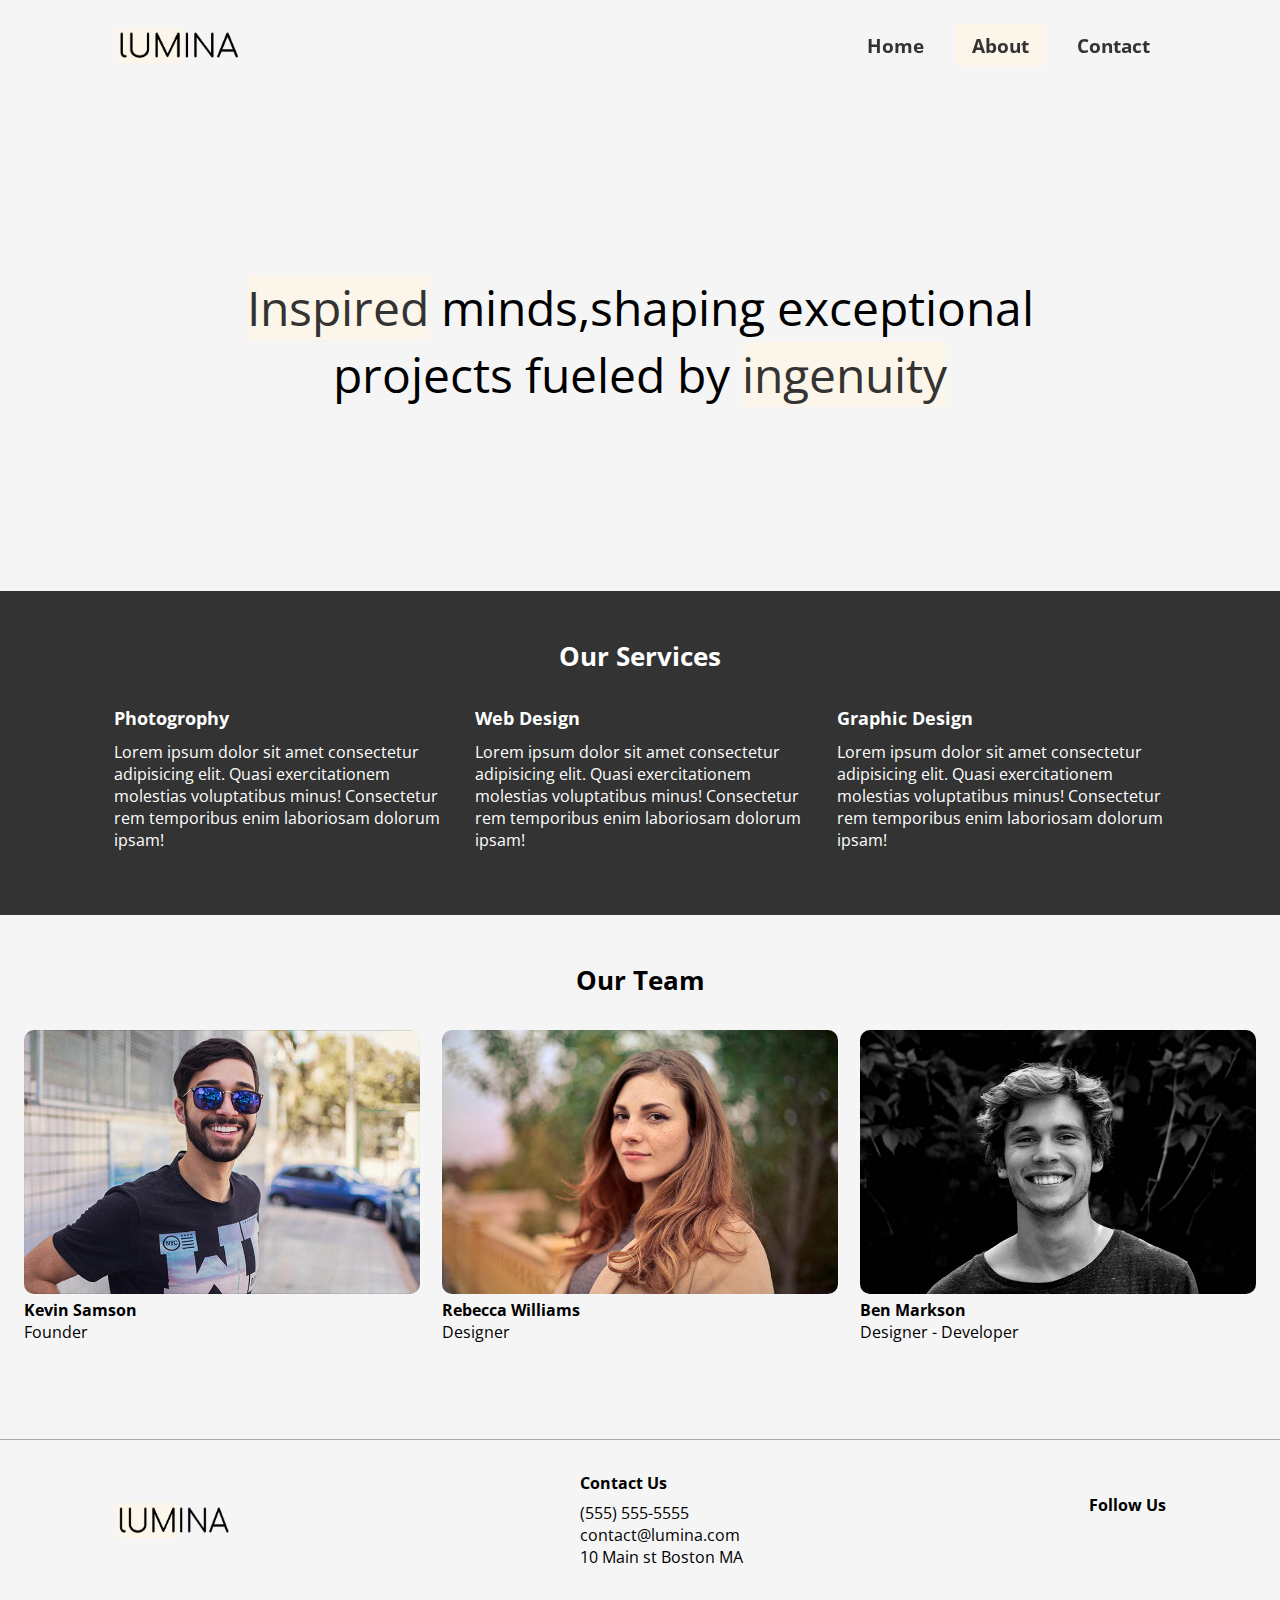
<file: about.html>
<!DOCTYPE html>
<html lang="en">
  <head>
    <meta charset="UTF-8" />
    <meta name="viewport" content="width=device-width, initial-scale=1.0" />
    <link
      rel="stylesheet"
      href="https://cdnjs.cloudflare.com/ajax/libs/font-awesome/6.6.0/css/all.min.css"
      integrity="sha512-Kc323vGBEqzTmouAECnVceyQqyqdsSiqLQISBL29aUW4U/M7pSPA/gEUZQqv1cwx4OnYxTxve5UMg5GT6L4JJg=="
      crossorigin="anonymous"
      referrerpolicy="no-referrer"
    />
    <link rel="preconnect" href="https://fonts.googleapis.com" />
    <link rel="preconnect" href="https://fonts.gstatic.com" crossorigin />
    <link
      href="https://fonts.googleapis.com/css2?family=Montserrat:ital,wght@0,100..900;1,100..900&family=Open+Sans:ital,wght@0,300..800;1,300..800&family=Poppins:wght@300;400;500;600;700&family=Roboto:wght@300;400;500;700&display=swap"
      rel="stylesheet"
    />
    <link rel="stylesheet" href="style.css" />
    <link rel="icon" href="./images/favicon.ico" />
    <title>Lumina Project</title>
  </head>
  <body>
    <header class="header">
      <div class="container header-flex">
        <img src="./images/logo.png" alt="Lumina" class="logo" />
        <ul class="main-menu">
          <li><a href="index.html">Home</a></li>
          <li><a class="active" href="about.html">About</a></li>
          <li><a href="contact.html">Contact</a></li>
        </ul>
      </div>
    </header>

    <section class="hero">
      <div class="container container-sm">
        <h2 class="services-heading">
          <span class="bg-primary">Inspired</span> minds,shaping exceptional
          projects fueled by <span class="bg-primary">ingenuity</span>
        </h2>
      </div>
    </section>

    <section class="services bg-dark">
      <div class="container">
        <h2 class="section-heading">Our Services</h2>
        <div class="services-flex">
          <div class="service-item">
            <h4>Photogrophy</h4>
            <p>
              Lorem ipsum dolor sit amet consectetur adipisicing elit. Quasi
              exercitationem molestias voluptatibus minus! Consectetur rem
              temporibus enim laboriosam dolorum ipsam!
            </p>
          </div>
          <div class="service-item">
            <h4>Web Design</h4>
            <p>
              Lorem ipsum dolor sit amet consectetur adipisicing elit. Quasi
              exercitationem molestias voluptatibus minus! Consectetur rem
              temporibus enim laboriosam dolorum ipsam!
            </p>
          </div>
          <div class="service-item">
            <h4>Graphic Design</h4>
            <p>
              Lorem ipsum dolor sit amet consectetur adipisicing elit. Quasi
              exercitationem molestias voluptatibus minus! Consectetur rem
              temporibus enim laboriosam dolorum ipsam!
            </p>
          </div>
        </div>
      </div>
    </section>

    <!-- Team Section -->
    <section class="team">
      <div class="container container-lg">
        <h2 class="section-heading">Our Team</h2>
        <div class="team-flex">
          <div class="team-item">
            <img src="images/team1.jpg" alt="team1" />
            <h4>Kevin Samson</h4>
            <p>Founder</p>
          </div>
          <div class="team-item">
            <img src="images/team2.jpg" alt="team2" />
            <h4>Rebecca Williams</h4>
            <p>Designer</p>
          </div>
          <div class="team-item">
            <img src="images/team3.jpg" alt="team3" />
            <h4>Ben Markson</h4>
            <p>Designer - Developer</p>
          </div>
        </div>
      </div>
    </section>

    <!-- Footer -->
    <footer class="footer">
      <div class="container footer-flex">
        <img src="images/logo.png" alt="Lumina creative" />
        <div>
          <h4>Contact Us</h4>
          <ul>
            <li>(555) 555-5555</li>
            <li>contact@lumina.com</li>
            <li>10 Main st Boston MA</li>
          </ul>
        </div>
        <div>
          <h4>Follow Us</h4>
          <a href="#">
            <i class="fab fa-facebook fa-2x"></i>
          </a>
          <a href="#">
            <i class="fab fa-twitter fa-2x"></i>
          </a>
          <a
            href="
          #"
          >
            <i class="fab fa-instagram fa-2x"></i>
          </a>
          <a href="#">
            <i class="fab fa-linkedin fa-2x"></i>
          </a>
          <a href="#">
            <i class="fab fa-youtube fa-2x"></i>
          </a>
        </div>
      </div>
    </footer>
    <script src="script.js"></script>
  </body>
</html>
</file>
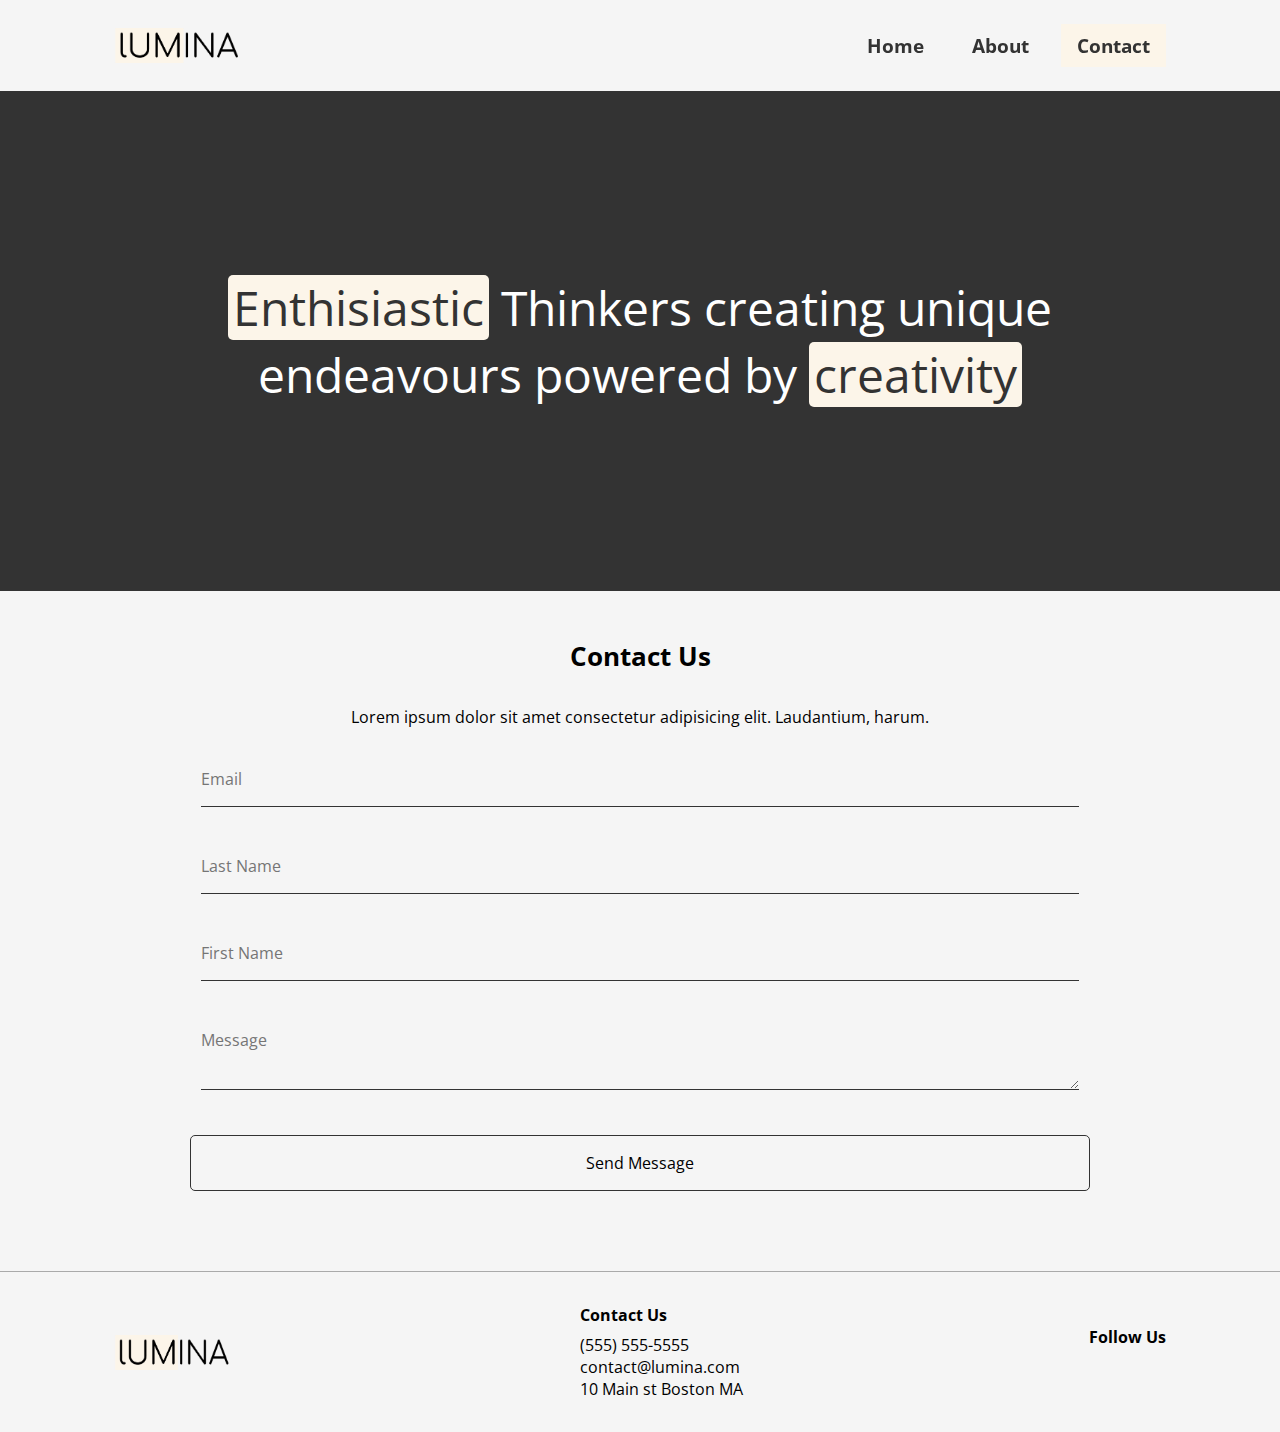
<file: contact.html>
<!DOCTYPE html>
<html lang="en">
  <head>
    <meta charset="UTF-8" />
    <meta name="viewport" content="width=device-width, initial-scale=1.0" />
    <link
      rel="stylesheet"
      href="https://cdnjs.cloudflare.com/ajax/libs/font-awesome/6.6.0/css/all.min.css"
      integrity="sha512-Kc323vGBEqzTmouAECnVceyQqyqdsSiqLQISBL29aUW4U/M7pSPA/gEUZQqv1cwx4OnYxTxve5UMg5GT6L4JJg=="
      crossorigin="anonymous"
      referrerpolicy="no-referrer"
    />
    <link rel="preconnect" href="https://fonts.googleapis.com" />
    <link rel="preconnect" href="https://fonts.gstatic.com" crossorigin />
    <link
      href="https://fonts.googleapis.com/css2?family=Montserrat:ital,wght@0,100..900;1,100..900&family=Open+Sans:ital,wght@0,300..800;1,300..800&family=Poppins:wght@300;400;500;600;700&family=Roboto:wght@300;400;500;700&display=swap"
      rel="stylesheet"
    />
    <link rel="stylesheet" href="style.css" />
    <link rel="icon" href="./images/favicon.ico" />
    <title>Lumina Project</title>
  </head>
  <body>
    <!-- Header - Nav -->
    <header class="header">
      <div class="container header-flex">
        <img src="./images/logo.png" alt="Lumina" class="logo" />
        <ul class="main-menu">
          <li><a href="index.html">Home</a></li>
          <li><a href="about.html">About</a></li>
          <li><a class="active" href="contact.html">Contact</a></li>
        </ul>
      </div>
    </header>
    <!-- Hero -->
    <section class="hero bg-dark">
      <div class="container container-sm">
        <h2>
          <span class="bg-primary">Enthisiastic</span> Thinkers creating unique
          endeavours powered by <span class="bg-primary">creativity</span>
        </h2>
      </div>
    </section>
    <!-- Contact -->
    <section class="contact">
      <div class="container container-sm">
        <h2 class="section-heading">Contact Us</h2>
        <p>
          Lorem ipsum dolor sit amet consectetur adipisicing elit. Laudantium,
          harum.
        </p>
      </div>
      <!-- Form -->
      <form name="contact" class="form container-sm" netlify>
        <div class="form-group">
          <label class="visually-hidden" for="email">Email</label>
          <input type="email" id="email" name="email" placeholder="Email" />
        </div>
        <div class="form-group">
          <label class="visually-hidden" for="last-name">Last Name</label>
          <input
            type="text"
            id="last-name"
            name="last-name"
            placeholder="Last Name"
          />
        </div>
        <div class="form-group">
          <label class="visually-hidden" for="email">First Name</label>
          <input type="text" id="email" name="email" placeholder="First Name" />
        </div>
        <div class="form-group">
          <label class="visually-hidden" for="message">Message</label>
          <textarea
            name="message"
            id="Message"
            placeholder="Message"
          ></textarea>
        </div>
        <button class="btn" type="submit">Send Message</button>
      </form>
    </section>

    <!-- Footer -->
    <footer class="footer">
      <div class="container footer-flex">
        <img src="images/logo.png" alt="Lumina creative" />
        <div>
          <h4>Contact Us</h4>
          <ul>
            <li>(555) 555-5555</li>
            <li>contact@lumina.com</li>
            <li>10 Main st Boston MA</li>
          </ul>
        </div>
        <div>
          <h4>Follow Us</h4>
          <a href="#">
            <i class="fab fa-facebook fa-2x"></i>
          </a>
          <a href="#">
            <i class="fab fa-twitter fa-2x"></i>
          </a>
          <a
            href="
          #"
          >
            <i class="fab fa-instagram fa-2x"></i>
          </a>
          <a href="#">
            <i class="fab fa-linkedin fa-2x"></i>
          </a>
          <a href="#">
            <i class="fab fa-youtube fa-2x"></i>
          </a>
        </div>
      </div>
    </footer>
    <script src="script.js"></script>
  </body>
</html>
</file>
<file: style.css>
* {
  margin: 0;
  padding: 0;
  box-sizing: border-box;
}
:root {
  --primary-color: #fcf5e9;
  --background-color: #f5f5f5;
  --dark-color: #333;
  --light-color: #fff;
  --container-normal: 1100px;
  --container-lg: 1400px;
  --container-sm: 900px;
}
body {
  font-family: 'Open Sans', sans-serif;
  background-color: var(--background-color);
}

a {
  text-decoration: none;
  color: var(--dark-color);
}

ul {
  list-style: none;
}
img {
  width: 100%;
}
.container {
  max-width: var(--container-normal);
  margin: 0 auto;
  padding: 0 1.5rem;
}
.container-lg {
  max-width: var(--container-lg);
}
.container-sm {
  max-width: var(--container-sm);
}
/* Utilities */
.bg-primary {
  background: var(--primary-color);
  color: var(--dark-color);
}
.bg-dark {
  background-color: var(--dark-color);
  color: var(--light-color);
}
.section-heading {
  font-size: 1.6rem;
  text-align: center;
  margin-bottom: 2rem;
}
.bg-dark .bg-primary {
  padding: 0 0.3rem;
  border-radius: 5px;
}
.visually-hidden {
  clip: rect(0 0 0 0);
  clip-path: inset(50%);
  height: 1px;
  overflow: hidden;
  position: absolute;
  white-space: nowrap;
  width: 1px;
}

/* header */
.header {
  margin: 1.5rem auto;
  position: sticky;
  top: 0;
  z-index: 999;
}
header .logo {
  width: 130px;
}
.header-flex {
  display: flex;
  justify-content: space-between;
  align-items: center;
}

.header .main-menu {
  display: flex;
  gap: 1rem;
}

.header .main-menu a {
  display: block;
  padding: 0.5rem 1rem;
  font-weight: bold;
  color: #333;
  font-size: 1.2rem;
  &:hover {
    background-color: var(--primary-color);
  }
}
.active {
  background: var(--primary-color);
  font-size: 600;
}

.hero {
  height: 500px;
  display: flex;
  align-items: center;
  justify-content: center;
  text-align: center;
}
.hero h2 {
  font-size: 3rem;
  line-height: 1.4;
  font-weight: normal;
}

.gallery-flex {
  display: flex;
  flex-wrap: wrap;
  justify-content: center;
  gap: 20px;
}
.gallery-item {
  width: calc(33.3333% - 20px);
  border-radius: 10px;
  &:hover {
    opacity: 0.9;
  }
}
.gallery-item img {
  border-radius: 10px;
}
.transparent {
  opacity: 0.9;
}
.footer {
  border-top: 1px solid #aaa;
  padding: 2rem 1.5rem;
  margin-top: 2rem;
}
.footer .footer-flex {
  display: flex;
  justify-content: space-between;
  align-items: center;
}
.footer img {
  width: 120px;
  height: 35px;
}
.footer h4 {
  font-size: 1rem;
  margin-bottom: 0.5rem;
}
.footer a {
  margin: 0.2rem;
}

/* Services */
.services {
  padding: 3rem 0 4rem;
}
.services-flex {
  display: flex;
  gap: 2rem;
}

.service-item h4 {
  font-size: 1.1rem;
  margin-bottom: 0.7rem;
}

/* Team */
.team {
  padding: 3rem 0 4rem;
}
.team-flex {
  display: flex;
  gap: 1.4rem;
}

.team img {
  border-radius: 10px;
}
/* Contact */
.contact {
  padding: 3rem 0.4rem;
}
.contact p {
  text-align: center;
  margin-bottom: 2rem;
}

.contact .form-group {
  margin: 2rem 0;
  padding: 0.5rem 0.7rem;
}
.form {
  margin: 0 auto;
}
.form-group input,
.form-group textarea {
  border: none;
  border-bottom: 1px solid #333;
  width: 100%;
  font-family: inherit;
  font-size: inherit;
  padding-bottom: 1rem;
  background-color: #f5f5f5;
  outline: none;
}

.btn {
  display: inline-block;
  font-family: inherit;
  font-size: inherit;
  background-color: transparent;

  padding: 1rem 2rem;
  border-radius: 5px;
  border: 1px solid #333;
  outline: none;
  cursor: pointer;
  &:hover {
    background-color: #333;
    color: #fff;
    transition: all 0.3s ease-in-out;
  }
}
.contact button {
  width: 100%;
}

/* media query */
@media screen and (max-width: 768px) {
  .header-flex,
  .footer-flex,
  .services-flex,
  .team-flex {
    flex-direction: column;
    gap: 1.5rem;
  }
  .hero {
    height: 300px;
    h2 {
      font-size: 1.8rem;
    }
  }
  .gallery-item {
    width: calc(50% - 20px);
  }
  .footer .footer-flex {
    text-align: center;
  }
  .services-flex {
    text-align: center;
  }
  .hero {
    height: 400px;
  }
}
</file>
